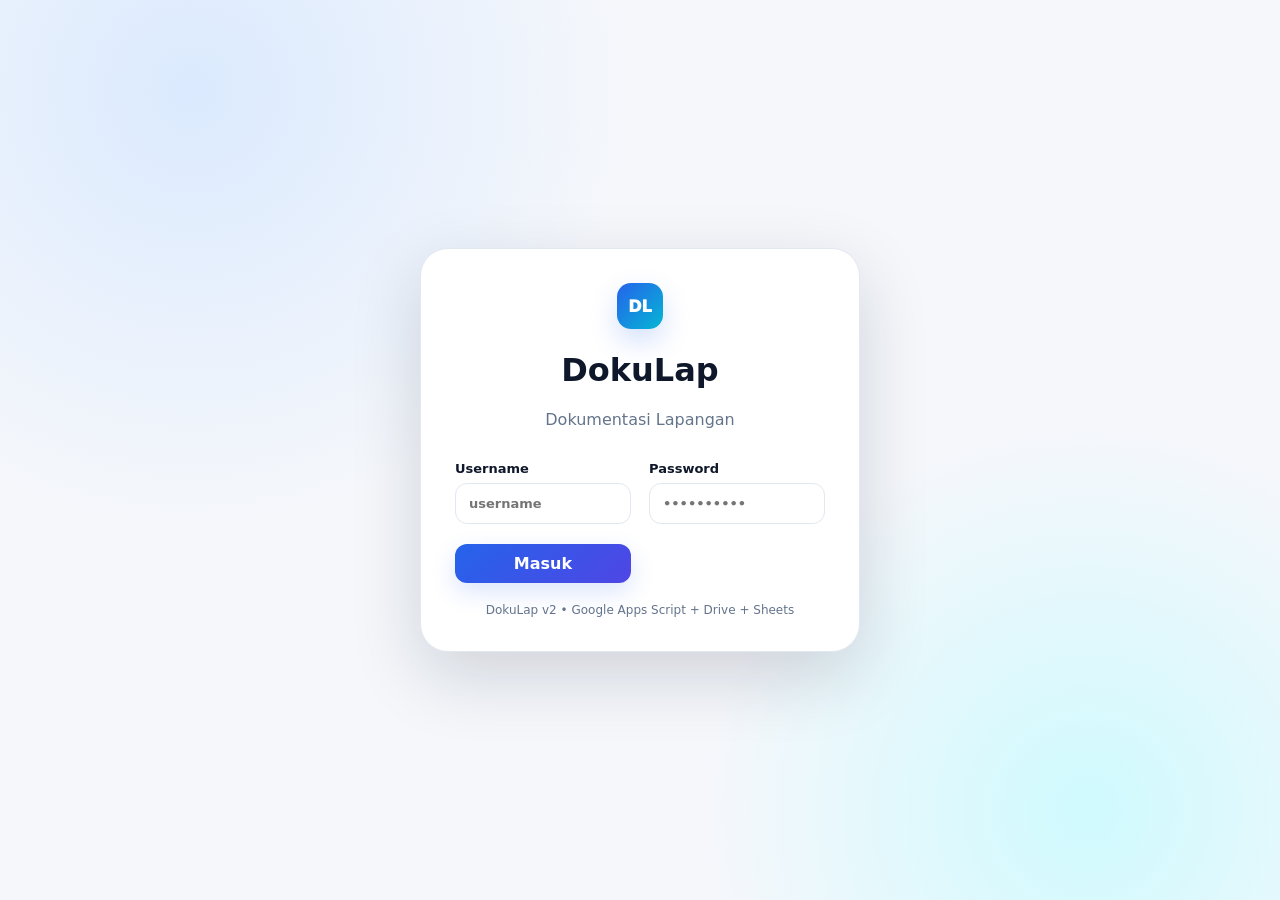
<file: index.html>
<!doctype html>
<html lang="id">
<head>
<meta charset="utf-8"><meta name="viewport" content="width=device-width,initial-scale=1">
<title>DokuLap — Login</title>
<link rel="stylesheet" href="assets/css/design-system.css"><link rel="stylesheet" href="assets/css/app.css">
</head>
<body class="auth-page">
<main class="auth-card">
  <div class="brand-mark">DL</div>
  <h1>DokuLap</h1>
  <p class="muted">Dokumentasi Lapangan</p>
  <form id="loginForm" class="form-grid">
    <label>Username<input id="username" type="text" autocomplete="username" required placeholder="username"></label>
    <label>Password<input id="password" type="password" autocomplete="current-password" required placeholder="••••••••••"></label>
    <button class="btn btn-primary" type="submit">Masuk</button>
  </form>
  <div id="loginStatus" class="muted" style="margin-top:14px"></div>
  <div style="margin-top:20px;font-size:12px" class="muted">DokuLap v2 • Google Apps Script + Drive + Sheets</div>
</main>
<script src="assets/js/api.js"></script>
<script>
document.getElementById('loginForm').addEventListener('submit', async e=>{
  e.preventDefault();
  const status=document.getElementById('loginStatus');
  status.textContent='Menghubungkan ke backend...'; e.submitter.disabled=true; e.submitter.textContent='Memproses...';
  try{
    await DokuAPI.login(document.getElementById('username').value,document.getElementById('password').value);
    status.textContent='Login berhasil. Membuka dashboard...';
    location.href='dashboard.html';
  }catch(err){ status.textContent='Login gagal: '+err.message; e.submitter.disabled=false; e.submitter.textContent='Masuk'; }
});
</script>
</body>
</html>
</file>
<file: assets/css/design-system.css>
:root{
--primary:#2563eb;--primary-dark:#1e40af;--accent:#06b6d4;--success:#16a34a;--warning:#f59e0b;--danger:#dc2626;
--bg:#f8fafc;--surface:#fff;--surface-2:#f1f5f9;--text:#0f172a;--muted:#64748b;--border:#e2e8f0;
--radius-sm:8px;--radius-md:12px;--radius-lg:18px;--shadow:0 8px 30px rgba(15,23,42,.07);
--font:Inter,ui-sans-serif,system-ui,-apple-system,BlinkMacSystemFont,"Segoe UI",sans-serif
}
*{box-sizing:border-box}html{font-family:var(--font);color:var(--text);background:var(--bg)}body{margin:0}
button,input,select,textarea{font:inherit}a{color:inherit;text-decoration:none}
.card{background:var(--surface);border:1px solid var(--border);border-radius:var(--radius-lg);box-shadow:var(--shadow)}
.btn{border:0;border-radius:10px;padding:10px 14px;font-weight:700;cursor:pointer;transition:.2s}.btn:hover{transform:translateY(-1px)}.btn:active{transform:scale(.98)}
.btn-primary{background:var(--primary);color:#fff}.btn-secondary{background:var(--surface-2);color:var(--text)}.btn-danger{background:#fee2e2;color:#991b1b}.btn-lg{padding:13px 18px}.full{width:100%}
.badge{display:inline-flex;align-items:center;gap:5px;border-radius:999px;padding:5px 9px;font-size:12px;font-weight:800}.badge-success{background:#dcfce7;color:#166534}.badge-warning{background:#fef3c7;color:#92400e}.badge-blue{background:#dbeafe;color:#1e40af}.badge-gray{background:#f1f5f9;color:#475569}
.muted{color:var(--muted)}.eyebrow{font-size:11px;letter-spacing:.14em;font-weight:800;color:var(--primary)}.link{color:var(--primary);font-weight:700}
</file>
<file: assets/css/app.css>
:root{
--primary:#2563eb;--primary-2:#4f46e5;--accent:#06b6d4;--success:#16a34a;--warning:#f59e0b;--danger:#dc2626;
--bg:#f5f7fb;--surface:#fff;--surface-2:#f1f5f9;--surface-3:#eff6ff;--text:#0f172a;--muted:#64748b;--border:#e2e8f0;
--radius-sm:10px;--radius-md:14px;--radius-lg:20px;--radius-xl:28px;--shadow:0 12px 35px rgba(15,23,42,.07);--shadow-lg:0 24px 70px rgba(15,23,42,.16);
--font:Inter,ui-sans-serif,system-ui,-apple-system,BlinkMacSystemFont,"Segoe UI",sans-serif
}
[data-theme="dark"]{
--bg:#0b1120;--surface:#111827;--surface-2:#1e293b;--surface-3:#172554;--text:#f8fafc;--muted:#94a3b8;--border:#263244;
--shadow:0 12px 35px rgba(0,0,0,.24);--shadow-lg:0 24px 70px rgba(0,0,0,.35)
}
*{box-sizing:border-box}
html{font-family:var(--font);color:var(--text);background:var(--bg);scroll-behavior:smooth}
body{margin:0;background:var(--bg);transition:background .25s,color .25s}
button,input,select,textarea{font:inherit}button{cursor:pointer}a{text-decoration:none;color:inherit}
button:disabled{opacity:.55;cursor:not-allowed;transform:none!important}
.card{background:var(--surface);border:1px solid var(--border);border-radius:var(--radius-lg);box-shadow:var(--shadow)}
.btn{border:0;border-radius:12px;padding:10px 15px;font-weight:850;cursor:pointer;transition:transform .18s,box-shadow .18s,background .18s;display:inline-flex;align-items:center;justify-content:center;gap:7px}
.btn:hover{transform:translateY(-2px)}.btn:active{transform:scale(.98)}
.btn-primary{background:linear-gradient(135deg,var(--primary),var(--primary-2));color:#fff;box-shadow:0 9px 24px #2563eb2a}
.btn-secondary{background:var(--surface-2);color:var(--text)}.btn-danger{background:#fee2e2;color:#991b1b}.btn-ghost{background:transparent;color:var(--muted)}
.btn-lg{padding:13px 18px}.full{width:100%}
.icon-btn{width:40px;height:40px;border:1px solid var(--border);background:var(--surface);border-radius:12px;display:grid;place-items:center;color:var(--muted);transition:.2s}
.icon-btn:hover{border-color:#93c5fd;color:var(--primary);transform:translateY(-1px)}
.badge{display:inline-flex;align-items:center;gap:5px;border-radius:999px;padding:6px 10px;font-size:11px;font-weight:900;white-space:nowrap}
.badge-success{background:#dcfce7;color:#166534}.badge-warning{background:#fef3c7;color:#92400e}.badge-blue{background:#dbeafe;color:#1e40af}.badge-gray{background:var(--surface-2);color:var(--muted)}.badge-danger{background:#fee2e2;color:#991b1b}
.muted{color:var(--muted)}.eyebrow{font-size:11px;letter-spacing:.14em;font-weight:900;color:var(--primary);text-transform:uppercase}
label{display:block;font-size:13px;font-weight:800;margin:16px 0}
input,select,textarea{width:100%;border:1px solid var(--border);background:var(--surface);border-radius:12px;padding:12px 13px;outline:none;margin-top:7px;color:var(--text);transition:.2s}
input:focus,select:focus,textarea:focus{border-color:#93c5fd;box-shadow:0 0 0 4px #dbeafe66}
textarea{resize:vertical}.form-row{display:flex;gap:12px;align-items:center}.between{justify-content:space-between}.form-actions{display:flex;justify-content:flex-end;gap:10px;margin-top:20px}.form-grid{display:grid;grid-template-columns:1fr 1fr;gap:4px 18px}.form-grid .full-field{grid-column:1/-1}
.link{color:var(--primary);font-weight:850}.success{color:var(--success)}
/* auth */
.auth-page{min-height:100vh;display:grid;place-items:center;padding:24px;background:radial-gradient(circle at 15% 10%,#dbeafe 0,transparent 32%),radial-gradient(circle at 85% 90%,#cffafe 0,transparent 28%),var(--bg)}
.auth-card{width:min(440px,100%);padding:34px;border-radius:28px;background:var(--surface);box-shadow:var(--shadow-lg);text-align:center;border:1px solid var(--border);animation:rise .55s ease}
.auth-card .brand-mark{margin:0 auto 14px}.auth-card .form-grid{text-align:left}
.brand-mark{width:46px;height:46px;border-radius:14px;display:grid;place-items:center;background:linear-gradient(135deg,var(--primary),var(--accent));color:#fff;font-weight:950;box-shadow:0 12px 28px #2563eb33}
.brand-name{font-size:22px;font-weight:950}.brand-subtitle{font-size:12px;color:var(--muted)}
/* shell */
.app-shell{display:flex;min-height:100vh}
.sidebar{width:258px;background:var(--surface);border-right:1px solid var(--border);padding:20px 14px;position:fixed;inset:0 auto 0 0;z-index:40;display:flex;flex-direction:column}
.sidebar-brand{display:flex;gap:10px;align-items:center;padding:4px 8px 26px}
.nav{display:grid;gap:5px}.nav a{padding:12px 13px;border-radius:12px;color:var(--muted);font-weight:850;font-size:14px;display:flex;align-items:center;gap:10px;transition:.18s}
.nav a:hover,.nav a.active{background:var(--surface-3);color:var(--primary);transform:translateX(2px)}
.sidebar-footer{margin-top:auto;border-top:1px solid var(--border);padding-top:14px}
.main{margin-left:258px;width:calc(100% - 258px);padding:24px 34px 80px}
.topbar{display:flex;align-items:center;justify-content:space-between;margin-bottom:26px;position:sticky;top:0;z-index:20;background:color-mix(in srgb,var(--bg) 88%,transparent);backdrop-filter:blur(16px);padding:6px 0 13px}
.page-title{font-size:29px;margin:0 0 4px;letter-spacing:-.02em}.topbar-actions{display:flex;gap:9px;align-items:center}.avatar{width:40px;height:40px;border-radius:50%;background:#dbeafe;color:#1e40af;display:grid;place-items:center;font-weight:950}
.page-enter{animation:pageIn .35s ease both}
.hero-strip{display:flex;align-items:center;justify-content:space-between;gap:20px;padding:22px;background:linear-gradient(135deg,#eff6ff,#ecfeff);border:1px solid #bfdbfe;border-radius:20px;margin-bottom:18px;overflow:hidden;position:relative}
.hero-strip:after{content:"";position:absolute;width:180px;height:180px;border-radius:50%;right:-65px;top:-75px;background:#93c5fd33}
.hero-copy{position:relative;z-index:1}.hero-copy h2{margin:4px 0 5px;font-size:23px}.hero-copy p{margin:0;color:#475569;font-size:13px}
.stats{display:grid;grid-template-columns:repeat(4,1fr);gap:15px}.stat{padding:19px;position:relative;overflow:hidden;animation:rise .45s ease both}.stat:after{content:"";position:absolute;width:90px;height:90px;border-radius:50%;right:-35px;top:-35px;background:#dbeafe55}
.stat .num{font-size:29px;font-weight:950;letter-spacing:-.02em}.stat .label{color:var(--muted);font-size:13px;margin-top:3px}.stat-icon{float:right;font-size:21px;position:relative;z-index:1}
.grid-2{display:grid;grid-template-columns:1.35fr .65fr;gap:18px;margin-top:18px}.panel{padding:20px}.panel-head{display:flex;justify-content:space-between;align-items:center;gap:12px;margin-bottom:16px}.panel-title{font-size:16px;font-weight:950;margin:0}
.activity-card{padding:18px;border:1px solid #bfdbfe;background:linear-gradient(135deg,#eff6ff,#f0fdfa);border-radius:16px}.activity-title{font-weight:950;font-size:18px}.activity-meta{color:#475569;font-size:13px;margin:5px 0 14px}
.quick-actions{display:grid;grid-template-columns:1fr 1fr;gap:10px}.quick-actions .btn{min-height:54px}
.chart{height:220px;display:flex;align-items:end;gap:12px;padding:20px 8px 8px}.bar{flex:1;background:linear-gradient(180deg,var(--primary),#60a5fa);border-radius:8px 8px 2px 2px;min-height:12px;position:relative;animation:grow .7s ease both}.bar span{position:absolute;top:-22px;width:100%;text-align:center;font-size:11px;font-weight:800}.chart-labels{display:flex;gap:12px;padding:0 8px}.chart-labels span{flex:1;text-align:center;color:var(--muted);font-size:11px}
.insight{padding:13px 0;border-bottom:1px solid var(--border);font-size:13px;line-height:1.5}.insight:last-child{border-bottom:0}
.toolbar{display:flex;gap:10px;flex-wrap:wrap;margin-bottom:18px;align-items:center}.toolbar input{max-width:310px;margin:0}.toolbar select{width:auto;min-width:150px;margin:0}
.cards{display:grid;grid-template-columns:repeat(3,1fr);gap:16px}.doc-card{overflow:hidden;transition:transform .2s,box-shadow .2s}.doc-card:hover{transform:translateY(-4px);box-shadow:var(--shadow-lg)}
.thumb{height:160px;background:linear-gradient(135deg,#dbeafe,#cffafe);display:grid;place-items:center;font-size:45px;overflow:hidden}.thumb img{width:100%;height:100%;object-fit:cover}
.doc-body{padding:15px}.doc-title{font-weight:900;white-space:nowrap;overflow:hidden;text-overflow:ellipsis}.doc-meta{font-size:12px;color:var(--muted);margin-top:5px;line-height:1.55}.doc-actions{display:flex;gap:8px;margin-top:12px}.doc-actions .btn{flex:1}
.table-wrap{overflow:auto;border-radius:12px}.table{width:100%;border-collapse:collapse}.table th,.table td{padding:13px 12px;text-align:left;border-bottom:1px solid var(--border);font-size:13px;white-space:nowrap}.table th{color:var(--muted);font-size:11px;text-transform:uppercase;letter-spacing:.06em}
.empty{padding:42px 20px;text-align:center;border:1px dashed var(--border);border-radius:16px;background:var(--surface-2)}.empty-icon{font-size:38px;margin-bottom:8px}
.school-grid{display:grid;grid-template-columns:repeat(3,1fr);gap:15px}.school-card{padding:18px;transition:.2s}.school-card:hover{transform:translateY(-3px);box-shadow:var(--shadow-lg)}.school-icon{width:42px;height:42px;border-radius:13px;display:grid;place-items:center;background:#dbeafe;margin-bottom:12px;font-size:21px}
.kpi-row{display:flex;gap:8px;flex-wrap:wrap;margin-top:12px}.mini-kpi{padding:8px 10px;border-radius:10px;background:var(--surface-2);font-size:11px;color:var(--muted)}.mini-kpi b{color:var(--text)}
/* upload */
.dropzone{border:2px dashed #93c5fd;background:var(--surface-3);border-radius:18px;padding:34px;text-align:center;transition:.2s}.dropzone.drag{border-color:var(--primary);background:#dbeafe;transform:scale(1.01)}.drop-icon{font-size:38px}.dropzone h3{margin:8px 0}.file-list{display:grid;gap:8px;margin-top:14px}.file-item{display:flex;align-items:center;gap:10px;padding:10px;border:1px solid var(--border);border-radius:12px;background:var(--surface)}.file-item .file-info{flex:1}
.progress{height:8px;background:var(--surface-2);border-radius:99px;overflow:hidden;margin-top:8px}.progress-bar{height:100%;width:0;background:linear-gradient(90deg,var(--primary),var(--accent));transition:width .2s}.progress.indeterminate .progress-bar{width:35%;animation:indeterminate 1.1s infinite}
/* modal */
.modal-backdrop{position:fixed;inset:0;background:#02061788;backdrop-filter:blur(7px);z-index:80;display:grid;place-items:center;padding:20px;animation:fade .18s ease}.modal{width:min(720px,100%);max-height:90vh;overflow:auto;background:var(--surface);border:1px solid var(--border);border-radius:22px;box-shadow:var(--shadow-lg);animation:modalIn .22s ease}.modal.large{width:min(920px,100%)}.modal-head{display:flex;justify-content:space-between;align-items:center;padding:18px 20px;border-bottom:1px solid var(--border)}.modal-body{padding:20px}.modal-foot{padding:15px 20px;border-top:1px solid var(--border);display:flex;justify-content:flex-end;gap:10px}
.preview-media{width:100%;max-height:58vh;object-fit:contain;border-radius:14px;background:#0b1120}.modal-note{padding:12px;border-radius:12px;background:var(--surface-2);font-size:13px;margin-top:12px}
/* loading + toast */
.loading-overlay{position:fixed;inset:0;background:#f8fafcaa;backdrop-filter:blur(3px);z-index:200;display:grid;place-items:center}.loading-box{min-width:210px;padding:22px;border-radius:18px;background:var(--surface);box-shadow:var(--shadow-lg);border:1px solid var(--border);text-align:center}.spinner{width:30px;height:30px;border:3px solid #cbd5e1;border-top-color:var(--primary);border-radius:50%;animation:spin .8s linear infinite;margin:0 auto 12px}
.toast{position:fixed;right:22px;top:22px;max-width:min(420px,calc(100vw - 30px));background:#0f172a;color:#fff;padding:13px 16px;border-radius:13px;box-shadow:var(--shadow-lg);z-index:300;animation:slideIn .25s ease;display:flex;gap:9px;align-items:flex-start}.toast.success{background:#166534}.toast.error{background:#991b1b}.toast.warning{background:#92400e}
.skeleton{background:linear-gradient(90deg,var(--surface-2) 25%,#e2e8f0 37%,var(--surface-2) 63%);background-size:400% 100%;animation:shimmer 1.4s ease infinite;border-radius:10px}.skeleton-line{height:12px;margin:9px 0}.skeleton-box{height:130px}
.mobile-drawer{position:fixed;inset:0;z-index:90;background:#02061766;backdrop-filter:blur(5px)}.mobile-drawer .drawer{position:absolute;right:0;top:0;bottom:0;width:min(330px,88vw);background:var(--surface);padding:18px;box-shadow:var(--shadow-lg);animation:drawerIn .25s ease}.drawer-links{display:grid;gap:6px;margin-top:20px}.drawer-links a{padding:13px;border-radius:12px;font-weight:850;color:var(--muted)}.drawer-links a.active,.drawer-links a:hover{background:var(--surface-3);color:var(--primary)}
.bottom-nav{display:none}
@keyframes spin{to{transform:rotate(360deg)}}@keyframes shimmer{to{background-position:-400% 0}}@keyframes indeterminate{0%{transform:translateX(-100%)}100%{transform:translateX(300%)}}@keyframes fade{from{opacity:0}to{opacity:1}}@keyframes modalIn{from{opacity:0;transform:scale(.97) translateY(8px)}to{opacity:1;transform:none}}@keyframes slideIn{from{opacity:0;transform:translateX(15px)}to{opacity:1;transform:none}}@keyframes grow{from{transform:scaleY(.15);transform-origin:bottom}to{transform:scaleY(1)}}@keyframes rise{from{opacity:0;transform:translateY(12px)}to{opacity:1;transform:none}}@keyframes pageIn{from{opacity:0;transform:translateY(8px)}to{opacity:1;transform:none}}@keyframes drawerIn{from{transform:translateX(100%)}to{transform:none}}
/* responsive */
@media(max-width:1100px){.school-grid{grid-template-columns:repeat(2,1fr)}.cards{grid-template-columns:repeat(2,1fr)}}
@media(max-width:900px){
.sidebar{display:none}.main{margin:0;width:100%;padding:17px 15px 88px}.topbar{margin-bottom:20px}.page-title{font-size:24px}.topbar-actions .desktop-only{display:none}.stats{grid-template-columns:1fr 1fr}.grid-2{grid-template-columns:1fr}.form-grid{grid-template-columns:1fr}.quick-actions{grid-template-columns:1fr 1fr}.bottom-nav{display:grid;grid-template-columns:repeat(5,1fr);position:fixed;z-index:50;bottom:0;left:0;right:0;background:var(--surface);border-top:1px solid var(--border);padding:7px 4px calc(7px + env(safe-area-inset-bottom));box-shadow:0 -10px 30px #0f172a0c}.bottom-nav a{text-align:center;font-size:10px;color:var(--muted);font-weight:850}.bottom-nav a.active{color:var(--primary)}.bottom-nav span{display:block;font-size:19px;margin-bottom:2px}.hero-strip{align-items:flex-start;flex-direction:column}.topbar-actions{gap:6px}}
@media(max-width:600px){
.stats{gap:9px}.stat{padding:14px}.stat .num{font-size:22px}.stat .label{font-size:11px}.cards,.school-grid{grid-template-columns:1fr 1fr;gap:10px}.thumb{height:118px}.doc-body{padding:11px}.doc-actions{flex-direction:column}.toolbar>*{flex:1}.toolbar input{flex-basis:100%;max-width:none}.toolbar select{min-width:0}.panel{padding:15px}.activity-card{padding:15px}.hero-strip{padding:17px}.hero-copy h2{font-size:19px}.modal-backdrop{padding:8px}.modal{border-radius:17px}.modal-head,.modal-body{padding:15px}.form-actions{flex-wrap:wrap}.form-actions .btn{flex:1}.table th,.table td{padding:10px 9px}.toast{left:15px;right:15px;top:15px;max-width:none}}
@media(max-width:430px){.stats{grid-template-columns:1fr 1fr}.cards,.school-grid{grid-template-columns:1fr}.quick-actions{grid-template-columns:1fr}.page-title{font-size:22px}.avatar{display:none}}
</file>
